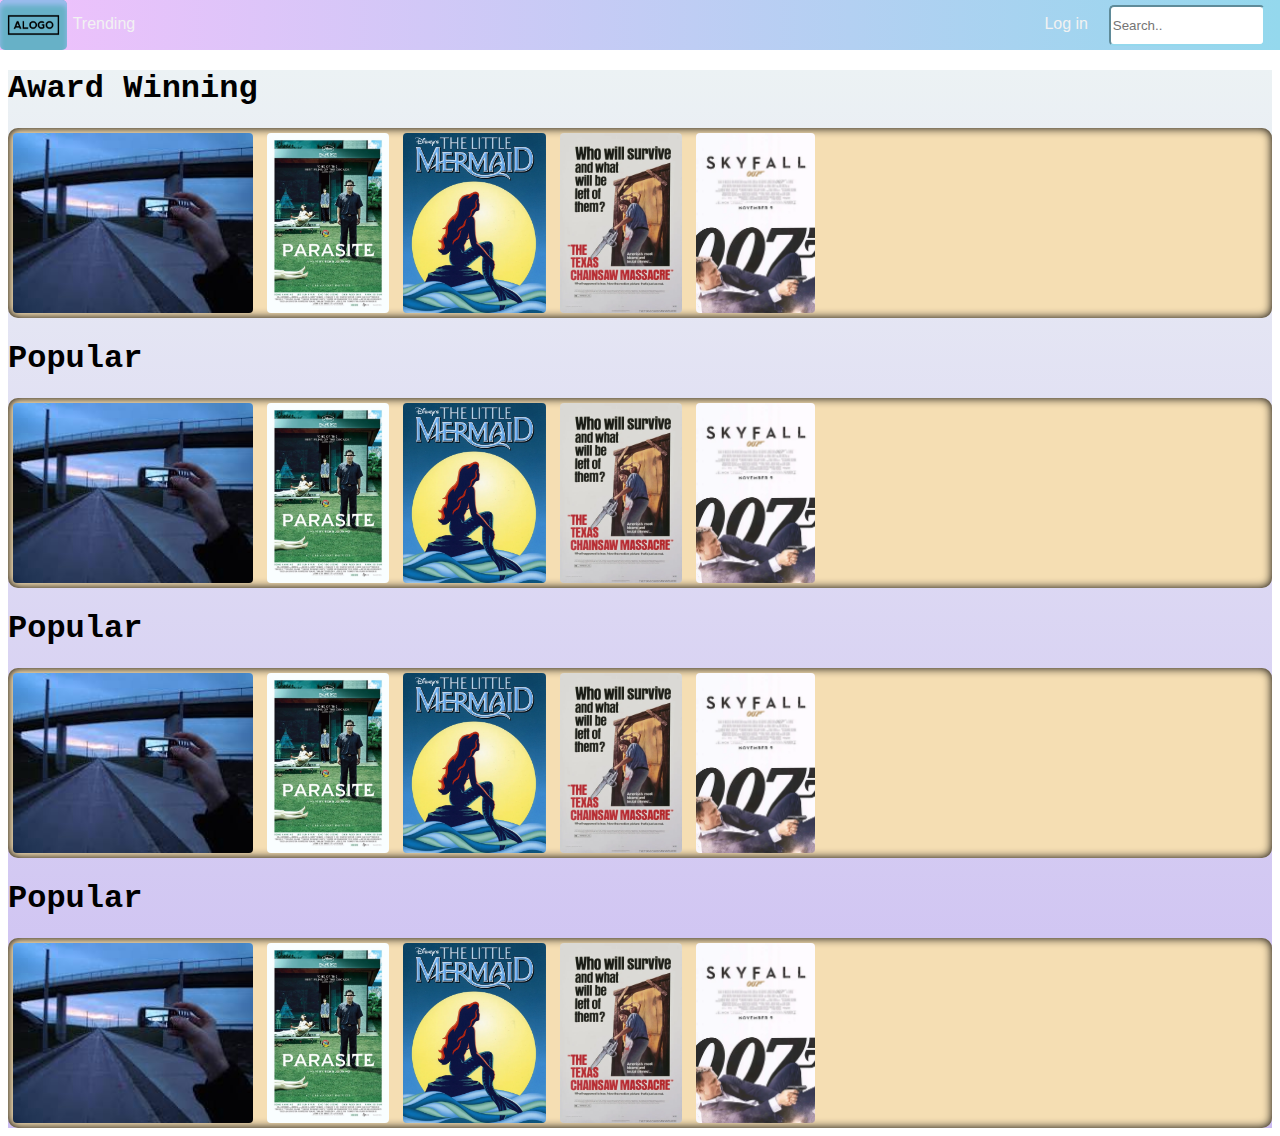
<file: index.html>
<!DOCTYPE html>
<html>
<head>
    <meta name="viewport" content="width=device-width, initial-scale=1">
    <link rel="stylesheet" href="style.css">
</head>

<main>

    <div class="main">
        <div class="navbar">
            <div class="container"><a href="#Home"><img src="Resources/alogo-4.png"></a></div>
            <div class="container"><a href="#Trending" class="text">Trending</a></div>

            <div class="container right"><input type="text" placeholder="Search.."></div>
            <div class="container right"><a href="#Login" class="text">Log in</a></div>
            
        </div>

        <h1>Award Winning</h1>
        <div class="scrolling-wrapper">
            <div class="card">
                <img src="Resources/images.jpg">
            </div>
            <div class="card">
                <img src="Resources/Parasite.png">
            </div>
            <div class="card">
                <img src="Resources/The Little Mermaid.png">
            </div>
            <div class="card">
                <img src="Resources/TxasChainsaw.png">
            </div>
            <div class="card">
                <img src="Resources/Skyfall.png" alt="Skyfall">
            </div>
        </div>

        <h1>Popular</h1>
        <div class="scrolling-wrapper">
            <div class="card">
                <img src="Resources/images.jpg">
            </div>
            <div class="card">
                <img src="Resources/Parasite.png">
            </div>
            <div class="card">
                <img src="Resources/The Little Mermaid.png">
            </div>
            <div class="card">
                <img src="Resources/TxasChainsaw.png">
            </div>
            <div class="card">
                <img src="Resources/Skyfall.png" alt="Skyfall">
            </div>
        </div>

        <h1>Popular</h1>
        <div class="scrolling-wrapper">
            <div class="card">
                <img src="Resources/images.jpg">
            </div>
            <div class="card">
                <img src="Resources/Parasite.png">
            </div>
            <div class="card">
                <img src="Resources/The Little Mermaid.png">
            </div>
            <div class="card">
                <img src="Resources/TxasChainsaw.png">
            </div>
            <div class="card">
                <img src="Resources/Skyfall.png" alt="Skyfall">
            </div>

        </div>

        <h1>Popular</h1>
        <div class="scrolling-wrapper">
            <div class="card">
                <img src="Resources/images.jpg">
            </div>
            <div class="card">
                <img src="Resources/Parasite.png">
            </div>
            <div class="card">
                <img src="Resources/The Little Mermaid.png">
            </div>
            <div class="card">
                <img src="Resources/TxasChainsaw.png">
            </div>
            <div class="card">
                <img src="Resources/Skyfall.png" alt="Skyfall">
            </div>
        </div>
    </div>
</main>
</file>
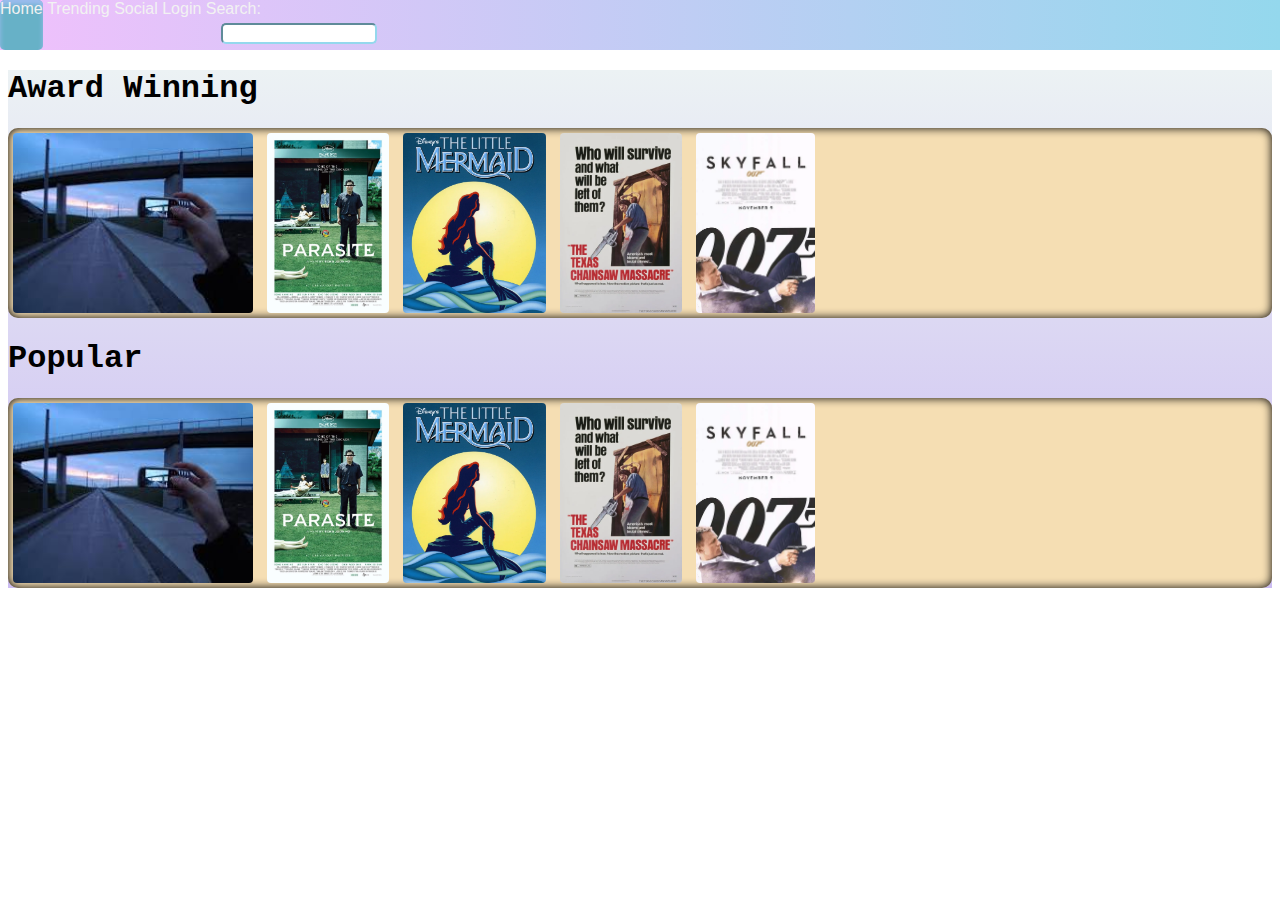
<file: home.html>
<!DOCTYPE html>
<html>
<head>
    <meta name="viewport" content="width=device-width, initial-scale=1">
    <link rel="stylesheet" href="style.css">
</head>

<main>

    <div class="main">
        <div class="navbar">
            <a href="#home">Home</a>
            <a href="#trending">Trending</a>
            <a href="#Social">Social</a>
            
            <a class="rf" href="#login">Login</a>
            <a class="rf">
                Search:<form><input type="text"></form>
            </a>
        </div>

        <h1>Award Winning</h1>
        <div class="scrolling-wrapper">
            <div class="card">
                <img src="Resources/images.jpg">
            </div>
            <div class="card">
                <img src="Resources/Parasite.png">
            </div>
            <div class="card">
                <img src="Resources/The Little Mermaid.png">
            </div>
            <div class="card">
                <img src="Resources/TxasChainsaw.png">
            </div>
            <div class="card">
                <img src="Resources/Skyfall.png" alt="Skyfall">
            </div>
        </div>

        <h1>Popular</h1>
        <div class="scrolling-wrapper">
            <div class="card">
                <img src="Resources/images.jpg">
            </div>
            <div class="card">
                <img src="Resources/Parasite.png">
            </div>
            <div class="card">
                <img src="Resources/The Little Mermaid.png">
            </div>
            <div class="card">
                <img src="Resources/TxasChainsaw.png">
            </div>
            <div class="card">
                <img src="Resources/Skyfall.png" alt="Skyfall">
            </div>
        </div>
    </div>
</main>
</file>
<file: style.css>
/* The navigation bar */
h1 {
    font-family: 'Courier New', Courier, monospace;
}

.navbar {
    overflow: hidden;
    background: linear-gradient(to right,#f0c0fc, #94d8ed);
    position: fixed; /* Set the navbar to fixed position */
    font-family: sans-serif;
    top: 0; /* Position the navbar at the top of the page */
    left: 0;
    z-index: 1;
    width: 100%; /* Full width */ 
    height: 50px;

    
  }

  .navbar .container{
    float: left;
    margin-left: auto;
    margin-right: 1px;
    height: 100%;
    object-fit: cover;
    vertical-align: middle;
    border-radius: 5px;    
  }

  .navbar .container.right{
    float: right;
  }


   /* Links inside the navbar */
   .navbar a {
    display: inline-block;
    color: #f2f2f2;
    vertical-align: middle;
    vertical-align: middle;
    text-decoration: none;
    height: inherit;
    border-radius: 5px;

  }

  .navbar a.text {
    text-align: center;
    line-height: 47px;
    padding: 0 5px;
  }

  .navbar .container img {
    vertical-align: middle;
    object-fit: contain;
    height: 100%;
    width: 100%;
  }

  .navbar input {
    display: inline-block;
    border-color: #94d8ed;
    text-decoration: none;
    height: 70%;
    width: 80%;
    margin-top: 5px;
    margin-left: 8%;
    margin-right: 8%;
    border-radius: 5px;

  }

  .navbar input:hover {
    border-color: #f0c0fc;
  }

  /* Change background on mouse-over */
  .navbar a:hover {
    box-shadow: inset 0 5px 5px #9bbcee;
    background-color: #67b1c7;
  }
  
  /* Main content */
  .main {
    margin-top: 70px; /* Add a top margin to avoid content overlay */
    z-index: 0;
    background: linear-gradient(#ecf2f4, #cbbcf2);
  }

  div.scrolling-wrapper {
    overflow-x: scroll;
    overflow-y: hidden;
    white-space: nowrap;
    max-height: 200px;
    border-radius: 10px;
    background-color: wheat;
    box-shadow: inset 0 0 10px black;
  }

  div.scrolling-wrapper::-webkit-scrollbar {
    height: 10px;               /* width of the entire scrollbar */
    opacity: 0;

  }
  
  div.scrolling-wrapper::-webkit-scrollbar-track {
    background: #4dc1e4;        /* color of the tracking area */
    border-radius: 20px;
    width: 10px;
    box-shadow: inset 0 0 10px #117999;
  }
  
  div.scrolling-wrapper::-webkit-scrollbar-thumb {
    background-color: #cbbcf2;    /* color of the scroll thumb */
    border-radius: 20px;
    background: linear-gradient(to right, #000000 #ffffff);       /* roundness of the scroll thumb */
      /* creates padding around scroll thumb */
    
  }

  .card{
    display: inline-block;
    height: 180px;
    margin: 5px;
    
  }

  .card img {
    height: 100%;
    width: 100%;
    object-fit: contain;
    border-radius: 4px;
  }
</file>
